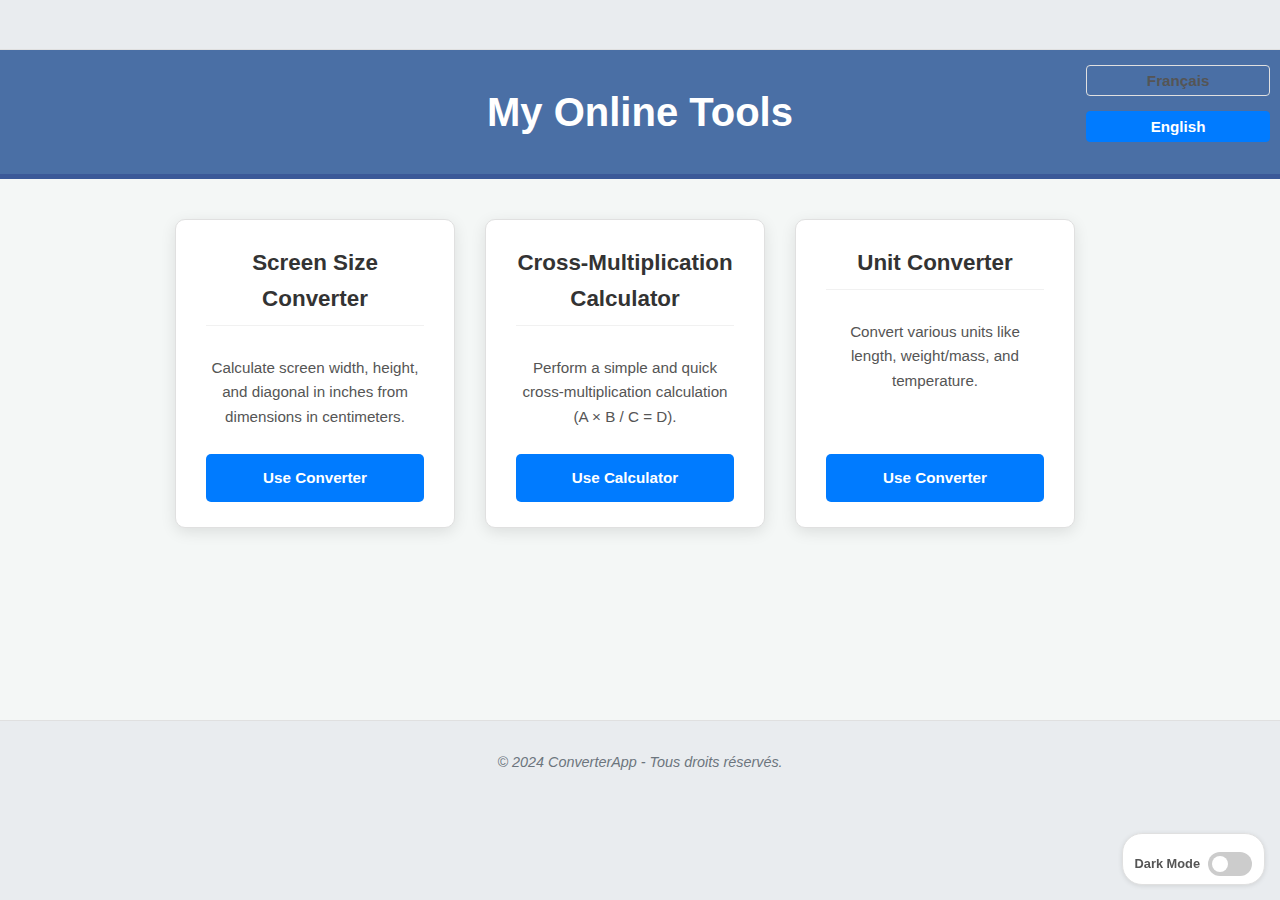
<file: index.html>
<!DOCTYPE html>
<html lang="fr"> <!-- La langue sera définie par JS -->
<head>
    <header class="ad-section header-ad" role="banner"><script async src="https://pagead2.googlesyndication.com/pagead/js/adsbygoogle.js?client=ca-pub-4829251498336155"
        crossorigin="anonymous"></script></header> <!-- Optionnel, pour les bannières publicitaires -->
    <meta http-equiv="X-UA-Compatible" content="IE=edge"> <!-- Pour compatibilité IE -->
    <meta charset="UTF-8">
    <meta name="viewport" content="width=device-width, initial-scale=1.0">
    <title>Online Tools Hub</title> <!-- Sera mis à jour par JS -->
    <link rel="stylesheet" href="style.css">
    <style>
        /* Styles spécifiques pour la page d'accueil (Hub) */
        /* Assurez-vous que les styles pour .language-switcher sont dans style.css ou ici */
        .language-switcher {
             position: absolute; /* Ou autre positionnement */
             top: 15px;
             right: 15px;
             z-index: 10; /* Au-dessus du header si nécessaire */
         }
        .language-switcher button { padding: 6px 12px; margin-left: 5px; /* Styles de base */ }
        .language-switcher button.active { background-color: var(--accent-color); color: var(--button-text); /* Style actif */ }

        /* --- Styles copiés d'avant --- */
        .hub-header {
             background-color: #4a6fa5; /* Un bleu différent pour le hub */
             color: white;
             padding: 30px 20px;
             text-align: center;
             border-bottom: 5px solid #3b5998;
             position: relative; /* Pour positionner le switcher si besoin */
        }
        .hub-header h1 {
             margin: 0;
             font-size: 2.5em;
             color: white;
        }
         .tools-container {
            display: flex; flex-wrap: wrap; justify-content: center;
            gap: 30px; padding: 40px 20px;
        }
        .tool-card {
            background-color: var(--content-bg-color, #ffffff); /* Use theme variable */
            border-radius: 10px; box-shadow: 0 4px 15px var(--shadow-color, rgba(0, 0, 0, 0.1));
            padding: 25px 30px; text-align: center; width: 280px;
            transition: transform 0.3s ease, box-shadow 0.3s ease; display: flex;
            flex-direction: column; justify-content: space-between; min-height: 200px;
            border: 1px solid var(--border-color, #eee); /* Add border for theme consistency */
            color: var(--text-color, #333); /* Use theme variable */
        }
        .tool-card:hover { transform: translateY(-5px); box-shadow: 0 8px 20px var(--shadow-color, rgba(0, 0, 0, 0.15)); }
        .tool-card h2 { color: var(--text-color, #333); margin-top: 0; margin-bottom: 15px; font-size: 1.4em; }
        .tool-card p { color: var(--text-muted-color, #555); font-size: 0.95em; flex-grow: 1; margin-bottom: 25px; }
        .tool-card a.button {
            display: inline-block; background-color: var(--button-bg, #007bff); /* Use theme variable */
            color: var(--button-text, white); /* Use theme variable */
            padding: 12px 25px; border-radius: 5px; text-decoration: none; font-weight: bold;
            transition: background-color 0.2s ease;
        }
        .tool-card a.button:hover { background-color: var(--button-hover-bg, #0056b3); } /* Use theme variable */
         .hub-footer {
             text-align: center; padding: 15px; margin-top: auto;
             font-size: 0.9em; color: var(--header-footer-text, #777); /* Use theme variable */
             background-color: var(--header-footer-bg, #f1f1f1); /* Use theme variable */
             border-top: 1px solid var(--border-color, #ddd);
         }
         /* Styles pour le theme switcher (doivent être dans style.css) */
         .theme-switch-wrapper { /* Styles de base */ }
         .theme-switch-wrapper label { /* Styles label */ }
         .theme-switch { /* Styles switch */ }
         .slider { /* Styles slider */ }
         .slider:before { /* Styles rond slider */ }
         input:checked + .slider { /* Styles si checked */ }
         input:focus-visible + .slider { /* Styles focus */ }
         input:checked + .slider:before { /* Styles rond si checked */ }

    </style>
</head>
<body>

    <header class="hub-header">
        <!-- Sélecteur de langue ajouté ici -->
         <div class="language-switcher">
             <button id="lang-fr" aria-pressed="true">Français</button>
             <button id="lang-en" aria-pressed="false">English</button>
         </div>
        <h1 id="hub-title">Mes Outils en Ligne</h1> <!-- ID ajouté -->
    </header>

    <main class="tools-container">

        <!-- Carte pour le Convertisseur d'Écran -->
        <div class="tool-card">
            <h2 id="tool1-title">Convertisseur Taille Écran</h2> <!-- ID ajouté -->
            <p id="tool1-desc">Calculez la largeur, hauteur et diagonale de votre écran en pouces à partir des dimensions en centimètres.</p> <!-- ID ajouté -->
            <a href="converter.html" class="button" id="tool1-button">Utiliser le Convertisseur</a> <!-- ID ajouté -->
        </div>

        <!-- Carte pour le Calculateur Produit en Croix (Si tu l'ajoutes) -->
        
        <div class="tool-card">
            <h2 id="tool2-title">Calculateur Produit en Croix</h2>
            <p id="tool2-desc">Effectuez un calcul de produit en croix simple et rapide (A × B / C = D).</p>
            <a href="calculator.html" class="button" id="tool2-button">Utiliser le Calculateur</a>
        </div>        

         <!-- Carte pour le Convertisseur d'Unités -->
         <div class="tool-card">
            <h2 id="tool3-title">Convertisseur d'Unités</h2> <!-- ID ajouté -->
            <p id="tool3-desc">Convertissez diverses unités comme la longueur, le poids/masse et la température.</p> <!-- ID ajouté -->
            <a href="unitconverter.html" class="button" id="tool3-button">Utiliser le Convertisseur</a> <!-- ID ajouté -->
        </div>
        <div class="ad-section">
                <script async src="https://pagead2.googlesyndication.com/pagead/js/adsbygoogle.js?client=ca-pub-4829251498336155"
             crossorigin="anonymous"></script>
        <ins class="adsbygoogle"
             style="display:block"
             data-ad-format="autorelaxed"
             data-ad-client="ca-pub-4829251498336155"
             data-ad-slot="7035259163"></ins>
        <script>
             (adsbygoogle = window.adsbygoogle || []).push({});
        </script>
        </div>
        <!-- Ajoutez d'autres cartes ici si vous créez plus d'outils -->

    </main>

    <footer class="ad-section footer-ad" role="contentinfo">
        <p>© 2024 ConverterApp - Tous droits réservés.</p>

        <script async src="https://pagead2.googlesyndication.com/pagead/js/adsbygoogle.js?client=ca-pub-4829251498336155"
     crossorigin="anonymous"></script>
        <!-- top-bot -->
        <ins class="adsbygoogle"
             style="display:inline-block;width:728px;height:90px"
             data-ad-client="ca-pub-4829251498336155"
             data-ad-slot="2166075869"></ins>
        <script>
             (adsbygoogle = window.adsbygoogle || []).push({});
        </script>
    </footer>

    <!-- Theme Switcher -->
    <div class="theme-switch-wrapper">
        <label for="themeSwitch" id="theme-label">Mode Sombre</label> <!-- ID existant -->
        <label class="theme-switch" for="themeSwitch">
            <input type="checkbox" id="themeSwitch" aria-labelledby="theme-label">
            <span class="slider"></span>
        </label>
    </div>

    <script src="theme_toggle.js"></script> <!-- Script du thème -->
    <script src="hub_script.js" defer></script> <!-- Nouveau script pour le hub -->

</body>
</html>
</file>
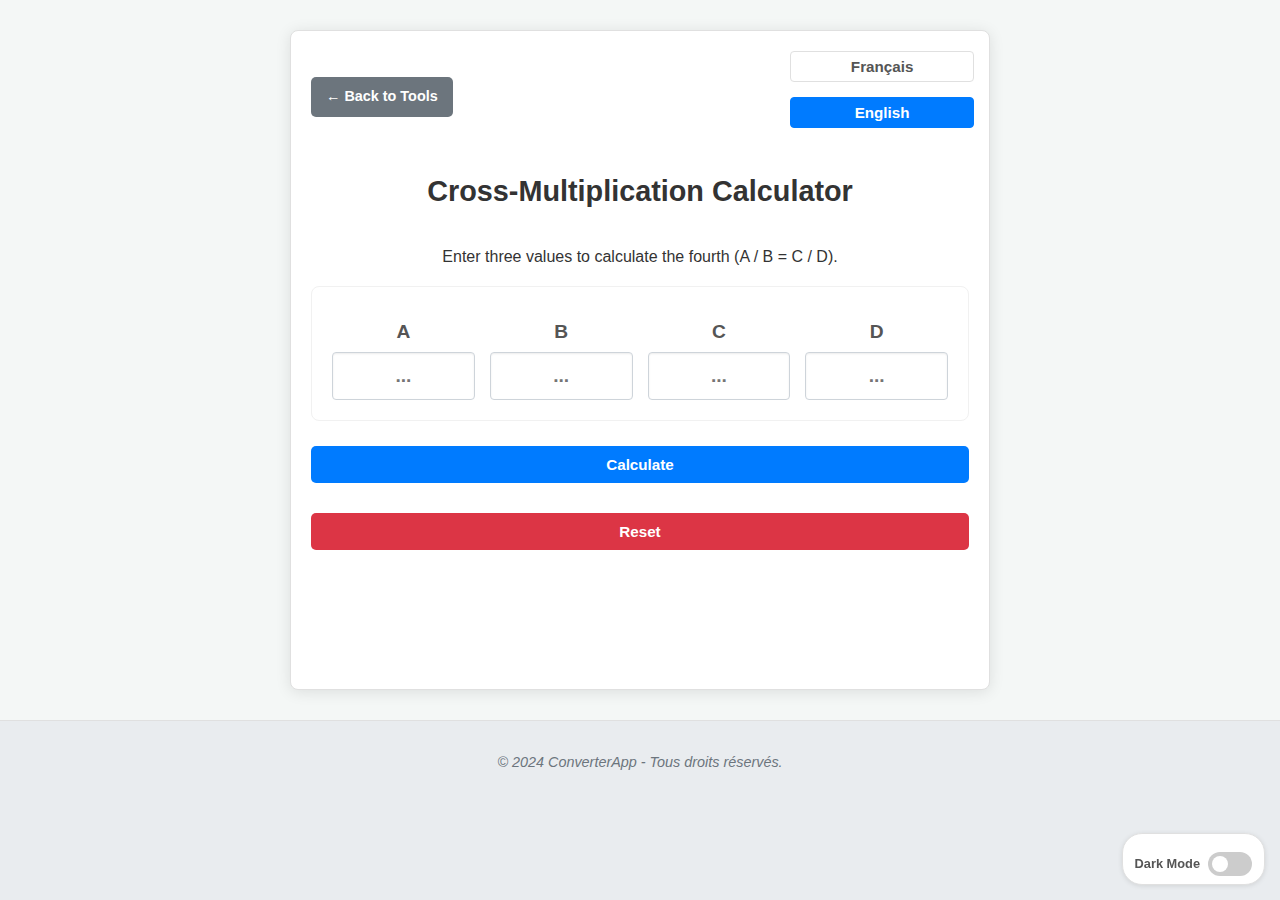
<file: calculator.html>
<!DOCTYPE html>
<html lang="fr">
<head>
    <meta charset="UTF-8">
    <meta name="viewport" content="width=device-width, initial-scale=1.0">
    <title>Calculateur Produit en Croix</title>
    <link rel="stylesheet" href="style.css">
    <!-- Styles spécifiques si besoin -->
    <script async src="https://pagead2.googlesyndication.com/pagead/js/adsbygoogle.js?client=ca-pub-4829251498336155"
            crossorigin="anonymous"></script>
</head>
<body>
    <main class="content">
        <div class="top-nav-area">
             <div class="navigation-area">
                 <a href="index.html" class="button back-button" id="back-to-home">← Retour</a>
             </div>
             <div class="language-switcher">
                 <button id="lang-fr" class="active">Français</button>
                 <button id="lang-en">English</button>
             </div>
         </div>

        <h1 id="page-title">Calculateur Produit en Croix</h1>
        <p class="intro-text" id="intro-text">Entrez trois valeurs pour calculer la quatrième (A / B = C / D).</p>

        <div class="calculator-container">
            <div class="calculator-equation">
                <div class="input-item">
                    <label for="inputA">A</label>
                    <input type="number" id="inputA" step="any" placeholder="...">
                </div>
                <div class="input-item">
                    <label for="inputB">B</label>
                    <input type="number" id="inputB" step="any" placeholder="...">
                </div>
                <div class="input-item">
                    <label for="inputC">C</label>
                    <input type="number" id="inputC" step="any" placeholder="...">
                </div>
                <div class="input-item">
                    <label for="inputD">D</label>
                    <input type="number" id="inputD" step="any" placeholder="...">
                </div>
            </div>

            <div class="utility-buttons">
                <button id="calculateBtn" class="utility-button calculate-button">Calculer</button>
                <button id="resetBtn" class="utility-button reset-button">Effacer</button>
            </div>

            <div id="errorDiv" class="error-message" role="alert" style="display: none;"></div>
        </div>

    </main>
    <footer class="ad-section footer-ad" role="contentinfo">
        <p>© 2024 ConverterApp - Tous droits réservés.</p>

        <script async src="https://pagead2.googlesyndication.com/pagead/js/adsbygoogle.js?client=ca-pub-4829251498336155"
     crossorigin="anonymous"></script>
        <!-- top-bot -->
        <ins class="adsbygoogle"
             style="display:inline-block;width:728px;height:90px"
             data-ad-client="ca-pub-4829251498336155"
             data-ad-slot="2166075869"></ins>
        <script>
             (adsbygoogle = window.adsbygoogle || []).push({});
        </script>
    </footer>
     <!-- Theme Switcher -->
     <div class="theme-switch-wrapper">
         <label for="themeSwitch" id="theme-label">Mode Sombre</label>
         <label class="theme-switch" for="themeSwitch">
             <input type="checkbox" id="themeSwitch" aria-labelledby="theme-label">
             <span class="slider"></span>
         </label>
     </div>

    <script src="theme_toggle.js"></script>
    <script src="calculator_script.js" defer></script>
</body>
</html>
</file>
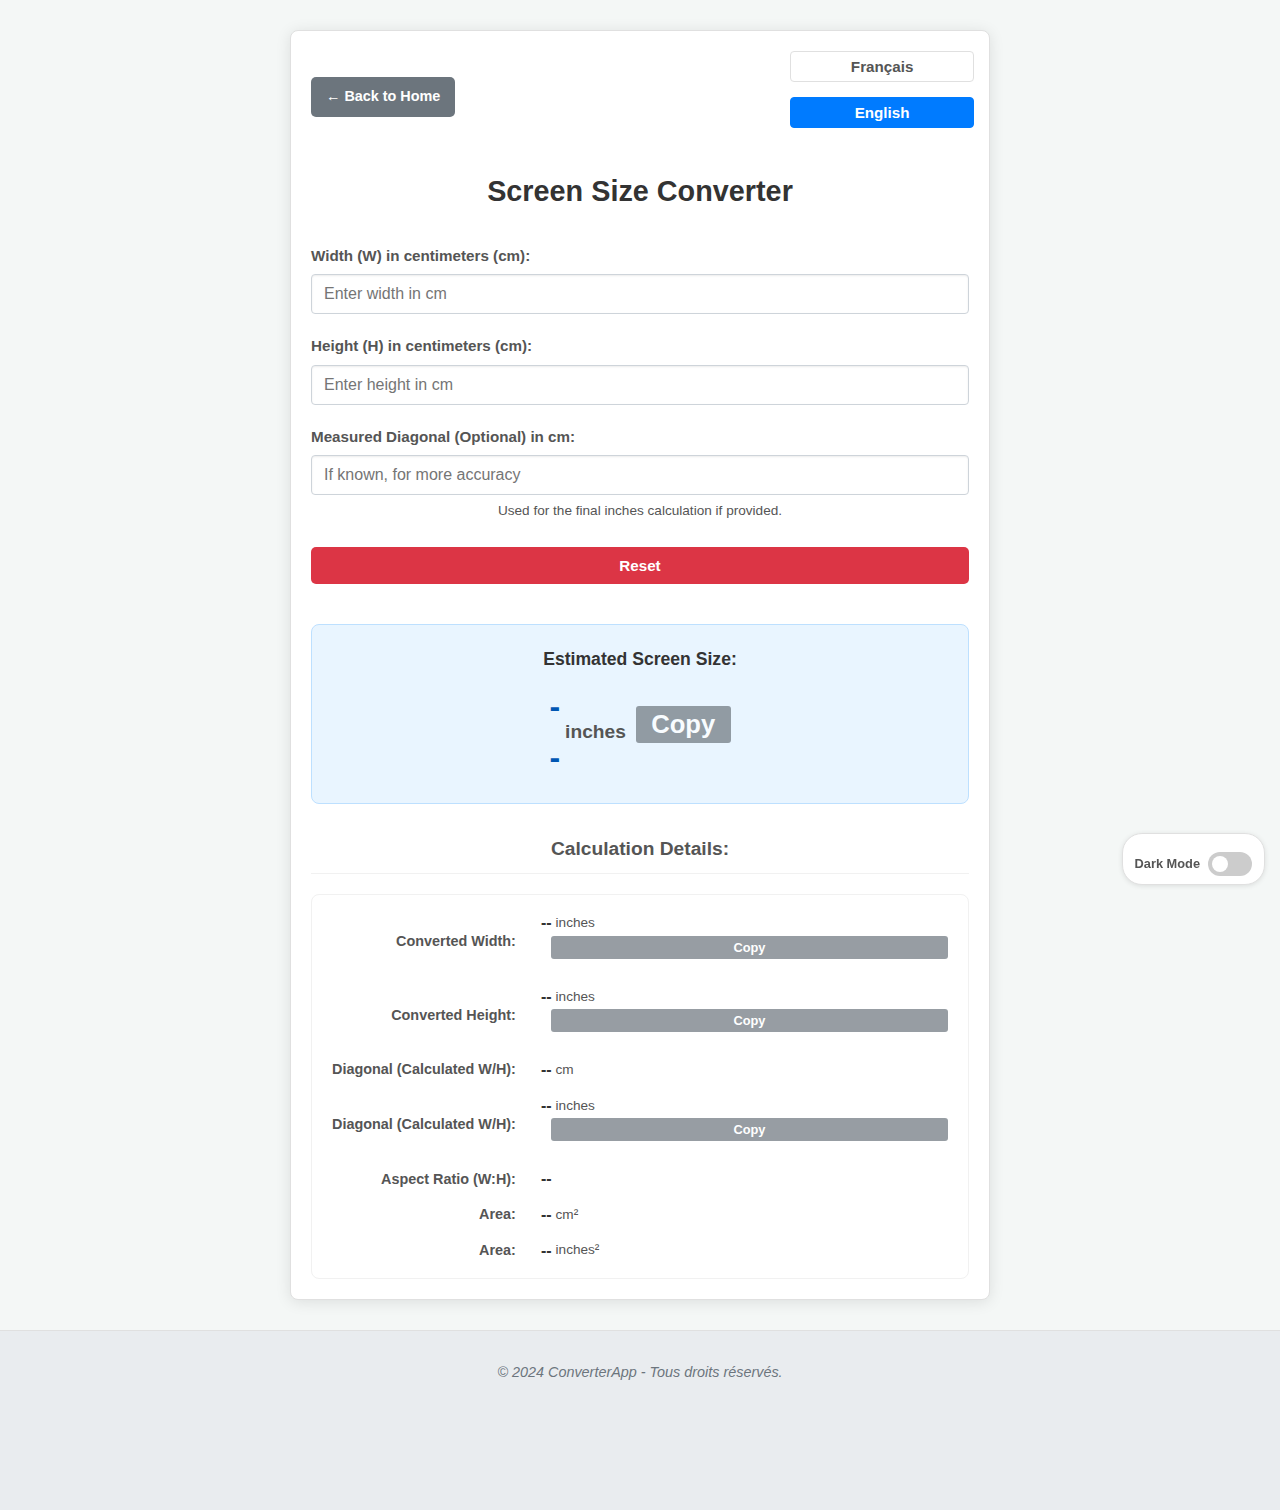
<file: converter.html>
<!DOCTYPE html>
<html lang="fr"> <!-- Attribut data-theme sera ajouté par JS -->
<head>
    <meta charset="UTF-8">
    <meta name="viewport" content="width=device-width, initial-scale=1.0">
    <title>Convertisseur Taille Écran Avancé</title> <!-- Title will be updated by JS -->
    <link rel="stylesheet" href="style.css">
</head>
<body>
    <!-- Script Google AdSense (Chargé une seule fois) -->
    <script async src="https://pagead2.googlesyndication.com/pagead/js/adsbygoogle.js?client=ca-pub-4829251498336155"
            crossorigin="anonymous"></script>

    <main class="content" role="main">
         <!-- Zone regroupant Retour et Langue -->
         <div class="top-nav-area">
             <div class="navigation-area">
                 <a href="index.html" class="button back-button" id="back-to-home">← Retour à l'accueil</a>
             </div>
             <div class="language-switcher">
                 <button id="lang-fr" class="active" aria-pressed="true">Français</button>
                 <button id="lang-en" aria-pressed="false">English</button>
             </div>
         </div>

        <h1 id="page-title">Convertisseur Taille Écran</h1>

        <div class="converter-container">
            <!-- Inputs -->
            <div class="input-group">
                <label for="cmInputL" id="label-l">Largeur (L) en centimètres (cm):</label>
                <input type="number" id="cmInputL" placeholder="Entrez la largeur en cm" min="0" step="any" aria-required="true">
            </div>
            <div class="input-group">
                <label for="cmInputH" id="label-h">Hauteur (H) en centimètres (cm):</label>
                <input type="number" id="cmInputH" placeholder="Entrez la hauteur en cm" min="0" step="any" aria-required="true">
            </div>
             <div class="input-group">
                <label for="cmInputDiag" id="label-diag-measured">Diagonale Mesurée (Optionnel) en cm:</label>
                <input type="number" id="cmInputDiag" placeholder="Si connue, pour + de précision" min="0" step="any" aria-describedby="optional-note">
                 <span id="optional-note" class="optional-input-note" role="note">Utilisé pour le calcul final en pouces si fourni.</span>
            </div>

             <div class="utility-buttons">
                 <button id="resetButtonConverter" class="utility-button reset-button">Effacer</button>
             </div>

             <!-- Final Result - aria-live pour annoncer les changements -->
             <div class="result-final" aria-live="polite">
                 <span class="label" id="label-final-size">Taille d'écran estimée :</span>
                 <span class="value">
                     <span id="outputFinalInches">--</span>
                     <!-- Added data-unit-type and ID -->
                     <span class="unit" data-unit-type="length-in" id="unit-final-inches">pouces</span>
                     <button class="copy-button" data-clipboard-target="#outputFinalInches" id="copyFinalInches" aria-label="Copier la taille d'écran estimée">Copier</button>
                 </span>
             </div>

            <h2 id="details-title">Détails du Calcul :</h2>
            <!-- Grille de Résultats - aria-live peut être trop verbeux ici, dépend du test -->
            <div class="results-grid" role="region" aria-labelledby="details-title">
                 <dt id="label-res-l">Largeur Convertie:</dt>
                 <dd>
                     <span id="outputL">--</span>
                     <!-- Added data-unit-type and ID -->
                     <span class="unit" data-unit-type="length-in" id="unit-l">pouces</span>
                     <button class="copy-button" data-clipboard-target="#outputL" id="copyL" aria-label="Copier la largeur convertie">Copier</button>
                 </dd>
                 <dt id="label-res-h">Hauteur Convertie:</dt>
                 <dd>
                     <span id="outputH">--</span>
                     <!-- Added data-unit-type and ID -->
                     <span class="unit" data-unit-type="length-in" id="unit-h">pouces</span>
                      <button class="copy-button" data-clipboard-target="#outputH" id="copyH" aria-label="Copier la hauteur convertie">Copier</button>
                </dd>
                 <dt id="label-res-diag-cm-calc">Diagonale (Calculée L/H):</dt>
                 <dd>
                     <span id="outputDiagCmCalc">--</span>
                     <!-- Added data-unit-type and ID -->
                     <span class="unit" data-unit-type="length-cm" id="unit-diag-cm">cm</span>
                 </dd>
                 <dt id="label-res-diag-in-calc">Diagonale (Calculée L/H):</dt>
                 <dd>
                    <span id="outputDiagInCalc">--</span>
                    <!-- Added data-unit-type and ID -->
                    <span class="unit" data-unit-type="length-in" id="unit-diag-in">pouces</span>
                    <button class="copy-button" data-clipboard-target="#outputDiagInCalc" id="copyDiagCalc" aria-label="Copier la diagonale calculée en pouces">Copier</button>
                 </dd>
                 <dt id="label-res-aspect-ratio">Ratio d'Aspect (L:H):</dt>
                 <dd><span id="outputAspectRatio">--</span></dd> <!-- No unit -->
                 <dt id="label-res-area-cm">Surface:</dt>
                 <dd>
                     <span id="outputAreaCm2">--</span>
                     <!-- Added data-unit-type and ID -->
                     <span class="unit" data-unit-type="area-cm" id="unit-area-cm">cm²</span>
                 </dd>
                  <dt id="label-res-area-in">Surface:</dt>
                 <dd>
                     <span id="outputAreaIn2">--</span>
                     <!-- Added data-unit-type and ID -->
                     <span class="unit" data-unit-type="area-in" id="unit-area-in">pouces²</span>
                 </dd>
            </div>

             <!-- Message d'erreur avec role=alert -->
             <div id="error-message-converter" class="error-message" role="alert" style="display: none;"></div> <!-- Hide initially -->
        </div>
    </main>
    <footer class="ad-section footer-ad" role="contentinfo">
        <p>© 2024 ConverterApp - Tous droits réservés.</p>

        <script async src="https://pagead2.googlesyndication.com/pagead/js/adsbygoogle.js?client=ca-pub-4829251498336155"
     crossorigin="anonymous"></script>
        <!-- top-bot -->
        <ins class="adsbygoogle"
             style="display:inline-block;width:728px;height:90px"
             data-ad-client="ca-pub-4829251498336155"
             data-ad-slot="2166075869"></ins>
        <script>
             (adsbygoogle = window.adsbygoogle || []).push({});
        </script>
    </footer>
    <!-- Theme Switch - Only ONE section needed -->
    <div class="theme-switch-wrapper">
        <label for="themeSwitch" id="theme-label">Mode Sombre</label> <!-- Label updated by JS -->
        <label class="theme-switch" for="themeSwitch">
            <input type="checkbox" id="themeSwitch" aria-labelledby="theme-label">
            <span class="slider"></span>
        </label>
    </div>

    <script src="theme_toggle.js"></script> <!-- Ensure this file exists and works -->
    <script src="converter_script.js"></script>
</body>
</html>
</file>
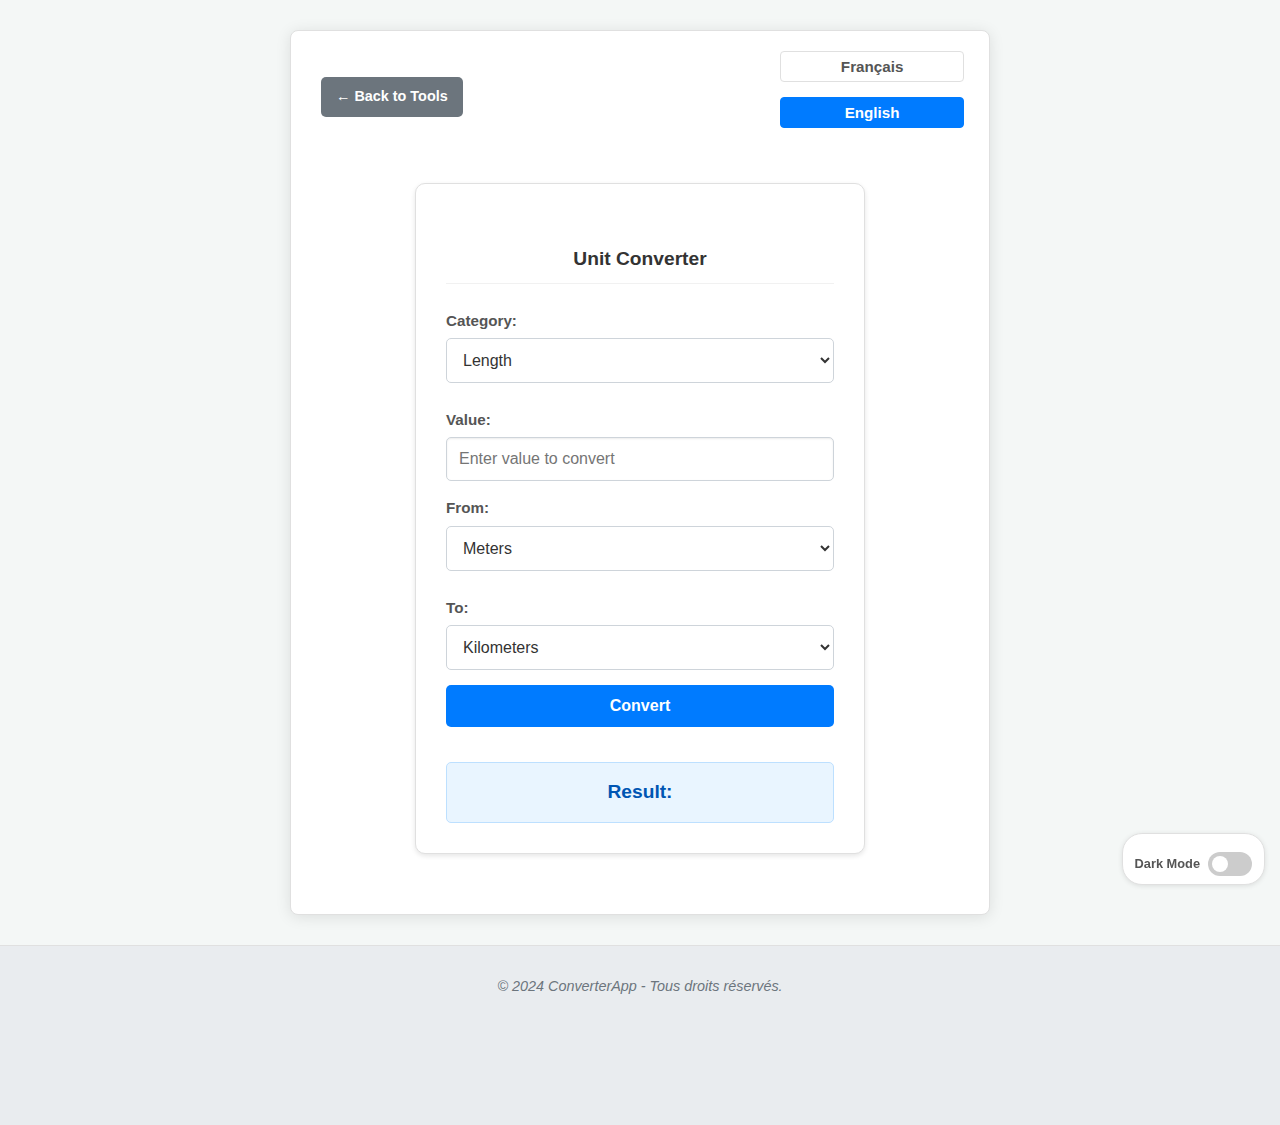
<file: unitconverter.html>
<!DOCTYPE html>
<html lang="en"> <!-- Langue par défaut, sera mise à jour par JS -->
<head>
    <meta charset="UTF-8">
    <meta name="viewport" content="width=device-width, initial-scale=1.0">
    <title>Unit Converter</title> <!-- Sera mis à jour par JS -->
    <link rel="stylesheet" href="style.css"> <!-- Lien vers la feuille de style principale -->
    <style>
        /* Styles spécifiques copiés d'avant - S'assurer qu'ils sont bien dans style.css ou ici */
        .unit-converter-container {
            max-width: 450px; margin: 40px auto; padding: 30px;
            border: 1px solid var(--border-color, #ccc); /* Utilise variable CSS */
            border-radius: 10px; background-color: var(--content-bg-color, #fff);
            box-shadow: 0 2px 5px var(--shadow-color, rgba(0,0,0,0.1));
            color: var(--text-color, #333);
        }
        .unit-converter-container h2 { text-align: center; margin-bottom: 25px; color: var(--text-color, #333); }
        .unit-converter-container label { display: block; margin: 10px 0 5px 0; font-weight: 600; color: var(--text-muted-color, #555); } /* Style cohérent */
        .unit-converter-container select,
        .unit-converter-container input,
        .unit-converter-container button {
            box-sizing: border-box; width: 100%; padding: 12px; margin-bottom: 15px;
            border: 1px solid var(--input-border, #ccc); border-radius: 5px; font-size: 1em;
            background-color: var(--input-bg, #fff); color: var(--text-color, #333); /* Variables CSS */
        }
        .unit-converter-container button {
            background-color: var(--button-bg, #007bff); color: var(--button-text, white);
            border: none; cursor: pointer; transition: background-color 0.2s ease; font-weight: 600;
        }
        .unit-converter-container button:hover { background-color: var(--button-hover-bg, #0056b3); }
        .result-display {
            font-size: 1.2em; font-weight: bold; margin-top: 20px; padding: 15px;
            background-color: var(--result-bg, #e9f5ff); border: 1px solid var(--result-border, #bde0ff);
            border-radius: 5px; min-height: 1.5em; line-height: 1.5em; text-align: center;
            word-wrap: break-word; color: var(--result-value-color, #0056b3); /* Couleur résultat */
        }
         .error-display { /* Style commun d'erreur */
             color: var(--error-text, #721c24); background-color: var(--error-bg, #f8d7da);
             border: 1px solid var(--error-border, #f5c6cb); padding: 10px 15px; border-radius: 4px;
             margin-top: 15px; text-align: center; display: none; font-size: 0.9em;
         }
         /* Styles pour top-nav-area, back-button, language-switcher (devraient être dans style.css) */
         .top-nav-area { display: flex; justify-content: space-between; align-items: center; margin-bottom: 20px; padding: 0 10px; flex-wrap: wrap; gap: 15px; }
         .navigation-area a.back-button { display: inline-block; padding: 8px 15px; background-color: var(--button-secondary-bg, #6c757d); color: var(--button-text, white); text-decoration: none; border-radius: 5px; transition: background-color 0.2s ease; font-size: 0.9em; }
         .navigation-area a.back-button:hover { background-color: var(--button-secondary-hover-bg, #5a6268); }
         .language-switcher button { padding: 6px 12px; margin-left: 5px; border: 1px solid var(--border-color); background-color: transparent; color: var(--text-muted-color); border-radius: 4px; cursor: pointer; }
         .language-switcher button:hover { background-color: rgba(128, 128, 128, 0.1); }
         .language-switcher button.active { background-color: var(--accent-color); color: var(--button-text); border-color: var(--accent-color); font-weight: bold; }

    </style>
    <header>
    <!-- Script Google AdSense (Chargé une seule fois) -->
    <script async src="https://pagead2.googlesyndication.com/pagead/js/adsbygoogle.js?client=ca-pub-4829251498336155"
crossorigin="anonymous"></script>    
    </header> <!-- Optionnel, pour les bannières publicitaires -->
</head>
<body>
    <!-- Optional: Ad Banners -->
    <!-- <header class="ad-section header-ad" role="banner">Ad Banner Top</header> -->

    <main class="content" role="main">
        <div class="top-nav-area">
            <div class="navigation-area">
                <a href="index.html" class="button back-button" id="back-to-home">← Back to Tools</a>
            </div>
             <!-- Sélecteur de langue ajouté -->
             <div class="language-switcher">
                 <button id="lang-fr" aria-pressed="false">Français</button>
                 <button id="lang-en" class="active" aria-pressed="true">English</button>
             </div>
        </div>

        <div class="unit-converter-container">
            <h2 id="page-title">Unit Converter</h2> <!-- ID ajouté -->

            <label for="categorySelect" id="label-category">Category:</label> <!-- ID ajouté -->
            <select id="categorySelect">
                <option value="length">Length</option>
                <option value="weight">Weight / Mass</option>
                <option value="temperature">Temperature</option>
                <!-- Ajoutez d'autres catégories si nécessaire -->
            </select>

            <label for="valueInput" id="label-value">Value:</label> <!-- ID ajouté -->
            <input type="number" id="valueInput" placeholder="Enter value to convert" step="any"> <!-- Placeholder sera mis à jour -->

            <label for="fromUnitSelect" id="label-from">From:</label> <!-- ID ajouté -->
            <select id="fromUnitSelect"></select>

            <label for="toUnitSelect" id="label-to">To:</label> <!-- ID ajouté -->
            <select id="toUnitSelect"></select>

            <button id="convertButton">Convert</button> <!-- Texte sera mis à jour -->

            <div class="result-display" id="resultDisplay" aria-live="polite">Result: </div> <!-- Préfixe sera mis à jour -->
            <div class="error-display" id="errorDisplay" role="alert"></div>
        </div>
    </main>    
    <footer class="ad-section footer-ad" role="contentinfo">
        <p>© 2024 ConverterApp - Tous droits réservés.</p>

        <script async src="https://pagead2.googlesyndication.com/pagead/js/adsbygoogle.js?client=ca-pub-4829251498336155"
     crossorigin="anonymous"></script>
        <!-- top-bot -->
        <ins class="adsbygoogle"
             style="display:inline-block;width:728px;height:90px"
             data-ad-client="ca-pub-4829251498336155"
             data-ad-slot="2166075869"></ins>
        <script>
             (adsbygoogle = window.adsbygoogle || []).push({});
        </script>
    </footer>

    <!-- Theme Switcher (Assurez-vous que theme_toggle.js est fonctionnel) -->
    <div class="theme-switch-wrapper">
        <label for="themeSwitch" id="theme-label">Dark Mode</label> <!-- ID est présent -->
        <label class="theme-switch" for="themeSwitch">
            <input type="checkbox" id="themeSwitch" aria-labelledby="theme-label">
            <span class="slider"></span>
        </label>
    </div>

    <script src="theme_toggle.js"></script>
    <script src="unitconverter_script.js" defer></script> <!-- defer est important -->

</body>
</html>
</file>
<file: style.css>
/* style.css */

/* --- Variables CSS (Thème) --- */
:root {
    --bg-color: #f4f7f6;
    --content-bg-color: #ffffff;
    --text-color: #333333;
    --text-muted-color: #555555;
    --accent-color: #007bff;
    --accent-color-darker: #0056b3;
    --border-color: #e0e0e0;
    --border-color-light: #f1f1f1;
    --header-footer-bg: #e9ecef;
    --header-footer-text: #6c757d;
    --button-bg: #007bff;
    --button-text: #ffffff;
    --button-hover-bg: #0056b3;
    --button-secondary-bg: #6c757d;
    --button-secondary-hover-bg: #5a6268;
    --button-reset-bg: #dc3545;
    --button-reset-hover-bg: #c82333;
    --button-copy-bg: #17a2b8;
    --button-copy-hover-bg: #138496;
    --button-copy-success-bg: #28a745;
    --input-bg: #ffffff;
    --input-border: #ced4da;
    --input-focus-border: #80bdff;
    --input-shadow: inset 0 1px 2px rgba(0,0,0,0.075);
    --result-bg: #e9f5ff;
    --result-border: #bde0ff;
    --result-value-color: #0056b3;
    --error-bg: #f8d7da;
    --error-text: #721c24;
    --error-border: #f5c6cb;
    --link-color: #007bff;
    --focus-outline-color: #007bff; /* Couleur pour l'outline de focus */
    --shadow-color: rgba(0, 0, 0, 0.1);
}

[data-theme="dark"] {
    --bg-color: #1a1a1a; /* Noir doux */
    --content-bg-color: #2d2d2d; /* Gris très foncé */
    --text-color: #e0e0e0; /* Texte clair */
    --text-muted-color: #aaaaaa; /* Texte grisé */
    --accent-color: #4dabf7; /* Bleu plus clair pour le contraste */
    --accent-color-darker: #1e90ff; /* Bleu un peu plus foncé */
    --border-color: #444444; /* Bordures sombres */
    --border-color-light: #333333;
    --header-footer-bg: #212529; /* Gris/Noir pour header/footer */
    --header-footer-text: #adb5bd; /* Texte plus clair */
    --button-bg: #4dabf7;
    --button-text: #1a1a1a; /* Texte foncé sur bouton clair */
    --button-hover-bg: #1e90ff;
    --button-secondary-bg: #5a6268;
    --button-secondary-hover-bg: #6c757d;
    --button-reset-bg: #e65b69; /* Rouge plus doux */
    --button-reset-hover-bg: #dc3545;
    --button-copy-bg: #36c2d9; /* Cyan plus clair */
    --button-copy-hover-bg: #17a2b8;
    --button-copy-success-bg: #5cb85c; /* Vert plus doux */
    --input-bg: #3a3a3a;
    --input-border: #555555;
    --input-focus-border: #4dabf7;
    --input-shadow: inset 0 1px 2px rgba(255,255,255,0.05);
    --result-bg: #2a4a69; /* Bleu foncé */
    --result-border: #1e63a7;
    --result-value-color: #a5d8ff; /* Texte résultat clair */
    --error-bg: #5c2b30;
    --error-text: #f8d7da;
    --error-border: #8b3d44;
    --link-color: #4dabf7;
    --focus-outline-color: #4dabf7;
    --shadow-color: rgba(255, 255, 255, 0.05);
}
body {
    font-family: Arial, sans-serif;
    text-align: center;
    padding: 20px;
    background-color: #f4f4f4; /* Added a light background */
}

.container {
    max-width: 400px;
    margin: 40px auto; /* Added more top margin */
    padding: 30px; /* Increased padding */
    border: 1px solid #ccc;
    border-radius: 10px;
    background-color: #fff; /* White background for the container */
    box-shadow: 0 2px 5px rgba(0,0,0,0.1); /* Added subtle shadow */
}

h2 {
    margin-bottom: 20px; /* Added space below heading */
    color: #333;
}

label {
    display: block; /* Make labels appear on their own line */
    text-align: left;
    margin: 10px 0 5px 0; /* Adjust label spacing */
    font-weight: bold;
    color: #555;
}

select,
input,
button {
    box-sizing: border-box; /* Include padding and border in element's total width/height */
    width: 100%;
    margin-bottom: 15px; /* Consistent spacing below elements */
    padding: 12px; /* Slightly larger padding */
    border: 1px solid #ccc;
    border-radius: 5px; /* Slightly smaller radius */
}

button {
    background-color: #007bff; /* Blue button */
    color: white;
    border: none;
    cursor: pointer;
    font-size: 16px;
    transition: background-color 0.2s ease; /* Smooth hover effect */
}

button:hover {
    background-color: #0056b3; /* Darker blue on hover */
}

.result {
    font-size: 20px;
    font-weight: bold;
    margin-top: 20px; /* More space above result */
    padding: 10px;
    background-color: #e9ecef; /* Light background for result */
    border: 1px solid #ced4da;
    border-radius: 5px;
    min-height: 1.5em; /* Ensure it has some height even when empty */
    line-height: 1.5em;
}
/* --- Styles de Base --- */
html {
    box-sizing: border-box;
    scroll-behavior: smooth;
}
*, *:before, *:after {
    box-sizing: inherit;
}

body {
    font-family: -apple-system, BlinkMacSystemFont, "Segoe UI", Roboto, Helvetica, Arial, sans-serif, "Apple Color Emoji", "Segoe UI Emoji", "Segoe UI Symbol";
    margin: 0;
    padding: 0;
    display: flex;
    flex-direction: column;
    min-height: 100vh;
    background-color: var(--bg-color);
    color: var(--text-color);
    line-height: 1.6;
    transition: background-color 0.3s ease, color 0.3s ease;
}

/* --- Accessibilité: Focus Visible --- */
/* Style de focus amélioré pour la navigation clavier */
:focus-visible {
    outline: 3px solid var(--focus-outline-color);
    outline-offset: 2px;
    box-shadow: 0 0 0 4px var(--bg-color), 0 0 0 6px var(--focus-outline-color);
    border-radius: 2px; /* Optionnel: léger arrondi sur l'ombre */
}
/* Supprimer l'outline par défaut si :focus-visible est supporté */
:focus:not(:focus-visible) {
    outline: none;
}
/* Cas spécifique pour les inputs pour ne pas doubler les bordures */
input:focus-visible {
   box-shadow: 0 0 0 2px var(--bg-color), 0 0 0 4px var(--focus-outline-color);
   border-color: var(--focus-outline-color); /* Utiliser la couleur pour la bordure aussi */
}


/* --- Header / Footer Publicitaire --- */
header.ad-section, footer.ad-section {
    background-color: var(--header-footer-bg);
    padding: 15px 20px; /* Réduit un peu */
    text-align: center;
    color: var(--header-footer-text);
    font-style: italic;
    min-height: 50px;
    border: none; /* Supprime la bordure pointillée */
    border-bottom: 1px solid var(--border-color);
    box-sizing: border-box;
    flex-shrink: 0; /* Empêche de rétrécir */
    font-size: 0.9em;
}
footer.ad-section { border-top: 1px solid var(--border-color); border-bottom: none; margin-top: auto; }

/* --- Contenu Principal --- */
main.content {
    flex-grow: 1;
    padding: 20px;
    max-width: 700px; /* Légèrement plus large */
    width: 95%; /* Utilise la largeur dispo */
    margin: 30px auto; /* Plus d'espace */
    background-color: var(--content-bg-color);
    box-shadow: 0 2px 15px var(--shadow-color);
    border-radius: 8px; /* Coins plus arrondis */
    border: 1px solid var(--border-color);
}

h1 {
    text-align: center;
    color: var(--text-color);
    margin-bottom: 30px;
    font-size: 1.8em; /* Ajustement taille */
}
h2 { /* Style pour le titre des détails */
    margin-top: 30px;
    font-size: 1.2em;
    color: var(--text-muted-color);
    border-bottom: 1px solid var(--border-color-light);
    padding-bottom: 8px;
    font-weight: 600;
}

/* --- Éléments Communs (Labels, Inputs, Boutons) --- */
label {
    display: block;
    margin-bottom: 6px;
    font-weight: 600; /* Un peu plus gras */
    color: var(--text-muted-color);
    font-size: 0.95em;
}

input[type="number"], input[type="text"] /* Ajout text pour calculateur */ {
    display: block; /* Assure qu'il prend la largeur */
    width: 100%; /* Prend toute la largeur du conteneur parent */
    padding: 10px 12px;
    margin-bottom: 15px;
    border: 1px solid var(--input-border);
    background-color: var(--input-bg);
    color: var(--text-color);
    border-radius: 4px;
    font-size: 1em;
    box-shadow: var(--input-shadow);
    transition: border-color 0.2s ease, box-shadow 0.2s ease;
}
input[type="number"]:focus, input[type="text"]:focus {
    border-color: var(--input-focus-border);
    /* L'outline est géré par :focus-visible */
}
/* Cacher spinners */
input[type=number]::-webkit-inner-spin-button, input[type=number]::-webkit-outer-spin-button { appearance: none; margin: 0; }
input[type=number] { appearance: textfield; }

button, a.button {
    padding: 10px 18px;
    border: none;
    border-radius: 5px;
    cursor: pointer;
    font-size: 0.95em;
    font-weight: 600;
    transition: background-color 0.2s ease, transform 0.1s ease;
    text-decoration: none; /* Pour les liens stylés en boutons */
    display: inline-block; /* Pour padding/margin */
    text-align: center;
}
button:active, a.button:active { transform: scale(0.98); }

/* --- Composants Spécifiques --- */
/* Sélecteur Langue & Bouton Retour */
.top-nav-area {
    display: flex;
    justify-content: space-between;
    align-items: center;
    margin-bottom: 25px;
    flex-wrap: wrap; /* Pour mobile */
    gap: 15px;
}
.navigation-area { margin-bottom: 0; } /* Reset margin si dans top-nav */
.language-switcher { margin-bottom: 0; text-align: right; }

a.button.back-button {
    padding: 8px 15px;
    background-color: var(--button-secondary-bg);
    color: var(--button-text);
    font-size: 0.9em;
}
a.button.back-button:hover { background-color: var(--button-secondary-hover-bg); }

.language-switcher button {
    padding: 6px 12px;
    margin-left: 5px;
    border: 1px solid var(--border-color);
    background-color: transparent; /* Fond transparent */
    color: var(--text-muted-color);
    border-radius: 4px;
}
.language-switcher button:hover { background-color: rgba(128, 128, 128, 0.1); }
.language-switcher button.active {
    background-color: var(--accent-color);
    color: var(--button-text);
    border-color: var(--accent-color);
    font-weight: bold;
}

/* Boutons Utilitaires (Reset/Calculate) */
.utility-buttons {
    margin-top: 25px;
    margin-bottom: 20px;
    display: flex;
    gap: 15px;
    justify-content: center;
    flex-wrap: wrap;
}
button.utility-button { /* Style principal pour Reset/Calculate */
    background-color: var(--button-secondary-bg);
    color: var(--button-text);
}
button.utility-button:hover { background-color: var(--button-secondary-hover-bg); }
button.reset-button { background-color: var(--button-reset-bg); }
button.reset-button:hover { background-color: var(--button-reset-hover-bg); }
button.calculate-button { /* Style spécifique si besoin (ex: couleur primaire) */
    background-color: var(--button-bg);
    color: var(--button-text);
}
button.calculate-button:hover { background-color: var(--button-hover-bg); }


/* Bouton Copier */
button.copy-button {
    background-color: var(--button-copy-bg);
    color: var(--button-text);
    padding: 4px 10px;
    font-size: 0.8em;
    margin-left: 10px;
    vertical-align: middle;
    border-radius: 3px;
}
button.copy-button:hover { background-color: var(--button-copy-hover-bg); }
button.copy-button.copied { background-color: var(--button-copy-success-bg); }
button.copy-button:disabled { background-color: var(--button-secondary-bg); cursor: not-allowed; opacity: 0.7; }

/* --- Convertisseur Spécifique --- */
.converter-container .input-group { margin-bottom: 20px; }
.converter-container .optional-input-note { font-size: 0.85em; color: var(--text-muted-color); display: block; margin-top: -10px; margin-bottom: 15px; }
.converter-container .result-final { margin-top: 25px; padding: 20px; background-color: var(--result-bg); border-radius: 8px; text-align: center; border: 1px solid var(--result-border); }
.converter-container .result-final .label { display: block; font-weight: 600; color: var(--text-color); margin-bottom: 8px; font-size: 1.1em; }
.converter-container .result-final .value { font-size: 2em; font-weight: 700; color: var(--result-value-color); display: inline-flex; align-items: center; }
.converter-container .result-final .unit { font-size: 0.6em; margin-left: 5px; color: var(--text-muted-color); }

.results-grid { display: grid; grid-template-columns: auto 1fr; gap: 10px 15px; margin-top: 20px; padding: 15px 20px; background-color: transparent; border: 1px solid var(--border-color-light); border-radius: 8px; align-items: center; }
.results-grid dt { font-weight: 600; color: var(--text-muted-color); text-align: right; font-size: 0.9em; white-space: nowrap; padding-right: 10px; }
.results-grid dd { margin-left: 0; font-weight: 700; color: var(--text-color); display: flex; align-items: center; flex-wrap: wrap; font-size: 1em; }
.results-grid .unit { font-size: 0.85em; margin-left: 4px; color: var(--text-muted-color); font-weight: normal; }

/* --- Calculateur Spécifique --- */
.calculator-container .intro-text { color: var(--text-muted-color); margin-bottom: 30px; text-align: center; font-size: 1em; }
/* Nouvelle structure pour inputs Calculateur */
.calculator-equation {
    display: grid;
    grid-template-columns: repeat(auto-fit, minmax(80px, 1fr)); /* Responsive grid */
    gap: 15px;
    align-items: center;
    margin-bottom: 25px;
    padding: 20px;
    background-color: var(--content-bg-color); /* Peut être différent si besoin */
    border: 1px solid var(--border-color-light);
    border-radius: 8px;
}
.calculator-equation .input-item {
    display: flex;
    flex-direction: column;
    align-items: center;
    position: relative; /* Pour placeholder flottant ou autre */
}
.calculator-equation label {
    font-size: 1.2em; /* Gros A, B, C, D */
    font-weight: bold;
    color: var(--text-muted-color);
    margin-bottom: 5px;
}
.calculator-equation input[type="number"] {
    width: 100%; /* Prend la largeur de la colonne grid */
    padding: 12px;
    text-align: center;
    font-size: 1.2em;
    font-weight: bold;
    margin-bottom: 0;
}
.calculator-equation .input-item.calculated input {
    background-color: var(--result-bg); /* Met en évidence le champ calculé */
    border-color: var(--result-border);
    color: var(--result-value-color);
    font-weight: bold;
}

/* Boîte Résultat Calculateur (peut être simplifiée ou gardée) */
.calculator-result-box { background-color: var(--result-bg); padding: 15px 20px; border-radius: 8px; text-align: center; border: 1px solid var(--result-border); margin-top: 20px; position: relative; }
.calculator-result-box .result-label { display: block; font-weight: 600; color: var(--text-color); margin-bottom: 8px; font-size: 1em; }
.calculator-result-box .result-value { font-size: 1.8em; font-weight: 700; color: var(--result-value-color); }
.calculator-result-box .copy-button { position: absolute; top: 50%; right: 15px; transform: translateY(-50%); }

/* Messages d'Erreur */
.error-message { /* Classe commune */
    margin-top: 15px; padding: 10px 15px; color: var(--error-text); background-color: var(--error-bg); border: 1px solid var(--error-border); border-radius: 4px; display: none; text-align: center; font-size: 0.9em;
}

/* --- Thème Toggle --- */
.theme-switch-wrapper {
    display: flex;
    align-items: center;
    gap: 8px;
    position: fixed; /* Ou placez-le dans header/footer */
    bottom: 15px;
    right: 15px;
    background-color: var(--content-bg-color);
    padding: 8px 12px;
    border-radius: 20px;
    box-shadow: 0 1px 5px var(--shadow-color);
    border: 1px solid var(--border-color);
    z-index: 1000;
}
.theme-switch-wrapper label { margin-bottom: 0; font-size: 0.8em; color: var(--text-muted-color); }
.theme-switch { display: inline-block; height: 24px; position: relative; width: 44px; }
.theme-switch input { opacity: 0; width: 0; height: 0; }
.slider { position: absolute; cursor: pointer; top: 0; left: 0; right: 0; bottom: 0; background-color: #ccc; transition: .4s; border-radius: 34px; }
.slider:before { position: absolute; content: ""; height: 16px; width: 16px; left: 4px; bottom: 4px; background-color: white; transition: .4s; border-radius: 50%; }
input:checked + .slider { background-color: var(--accent-color); }
input:focus-visible + .slider { /* Style focus spécifique pour le slider */
    box-shadow: 0 0 1px var(--accent-color), 0 0 0 2px var(--bg-color), 0 0 0 4px var(--accent-color);
}
input:checked + .slider:before { transform: translateX(20px); }

/* --- Responsive Design --- */
@media (max-width: 768px) {
    main.content { padding: 15px; margin: 20px auto; width: 90%; }
    h1 { font-size: 1.6em; }
    .top-nav-area { flex-direction: column; align-items: flex-start; } /* Stack retour et langue */
    .language-switcher { align-self: flex-end; } /* Met langue à droite */
    .results-grid { grid-template-columns: 1fr; gap: 5px 0; text-align: left; padding: 10px; } /* Stack la grille */
    .results-grid dt { text-align: left; padding-right: 0; font-size: 0.85em; color: var(--text-muted-color); font-weight: normal; }
    .results-grid dd { justify-content: space-between; /* Pousse copier à droite */ padding-left: 10px; border-bottom: 1px solid var(--border-color-light); padding-bottom: 5px; font-size: 1em; }
    .results-grid dd:last-child { border-bottom: none; }
    .calculator-equation { grid-template-columns: 1fr 1fr; } /* 2 colonnes sur mobile */
}

@media (max-width: 480px) {
    body { font-size: 15px; /* Ajuste taille base */ }
    main.content { width: 95%; margin: 15px auto; border-radius: 4px; }
    h1 { font-size: 1.4em; margin-bottom: 20px; }
    .calculator-equation { grid-template-columns: 1fr; } /* 1 colonne sur très petit écran */
    .top-nav-area { gap: 10px; }
    button, a.button { padding: 8px 15px; font-size: 0.9em; }
    .theme-switch-wrapper { padding: 5px 8px; bottom: 10px; right: 10px; }
    .theme-switch-wrapper label { display: none; } /* Cache le label sur petit écran */
}
</file>
